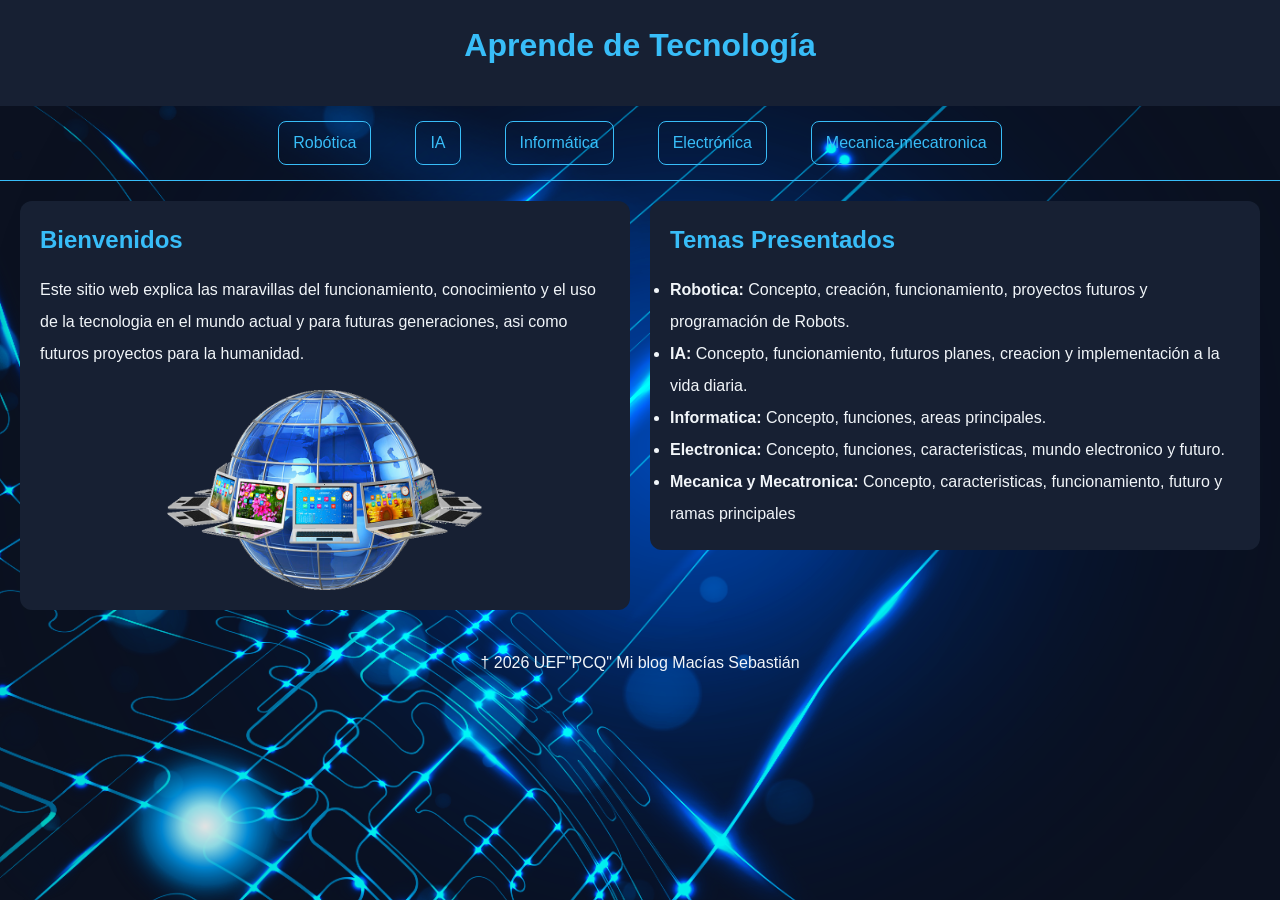
<file: Blog-Tecnología-MacíasPro/index.html>
<!DOCTYPE html>
<html lang="es">
<head>
    <meta charset="UTF-8">
    <meta name="viewport" content="width=device-width, initial-scale=1.0">
    <title>Document</title>
    <link rel="stylesheet" href="styles.css">
</head>
<body class="pagina-inicio">
<header>
    <h1>Aprende de Tecnología</h1>
</header>
<nav>
    <a href="robotica.html">Robótica</a>
    <a href="IA.html">IA</a>
    <a href="Informatica.html">Informática</a>
    <a href="electronica.html">Electrónica</a>
    <a href="Mecanica-mecatronica.html">Mecanica-mecatronica</a>
</nav>
<main>
    <section>
        <h2>Bienvenidos</h2>
        <p>Este sitio web explica las maravillas del funcionamiento, conocimiento y el uso de la tecnologia
            en el mundo actual y para futuras generaciones, asi como futuros proyectos para la humanidad.</p>
            <img src="img/pngwing.com (5).png" alt="planeta tecnologico">
    </section>
    <section>
        <h2>Temas Presentados</h2>
        <ul>
            <li><b>Robotica:</b> Concepto, creación, funcionamiento, proyectos futuros y programación de Robots.</li>
            <li><b>IA:</b> Concepto, funcionamiento, futuros planes, creacion y implementación a la vida diaria.</li>
            <li><b>Informatica:</b> Concepto, funciones, areas principales.</li>
            <li><b>Electronica:</b> Concepto, funciones, caracteristicas, mundo electronico y futuro.</li>
            <li><b>Mecanica y Mecatronica:</b> Concepto, caracteristicas, funcionamiento, futuro y ramas principales</li>
        </ul>
    </section>
</main>
<footer> † 2026 UEF"PCQ" Mi blog Macías Sebastián </footer>
</body>
</html>
</file>
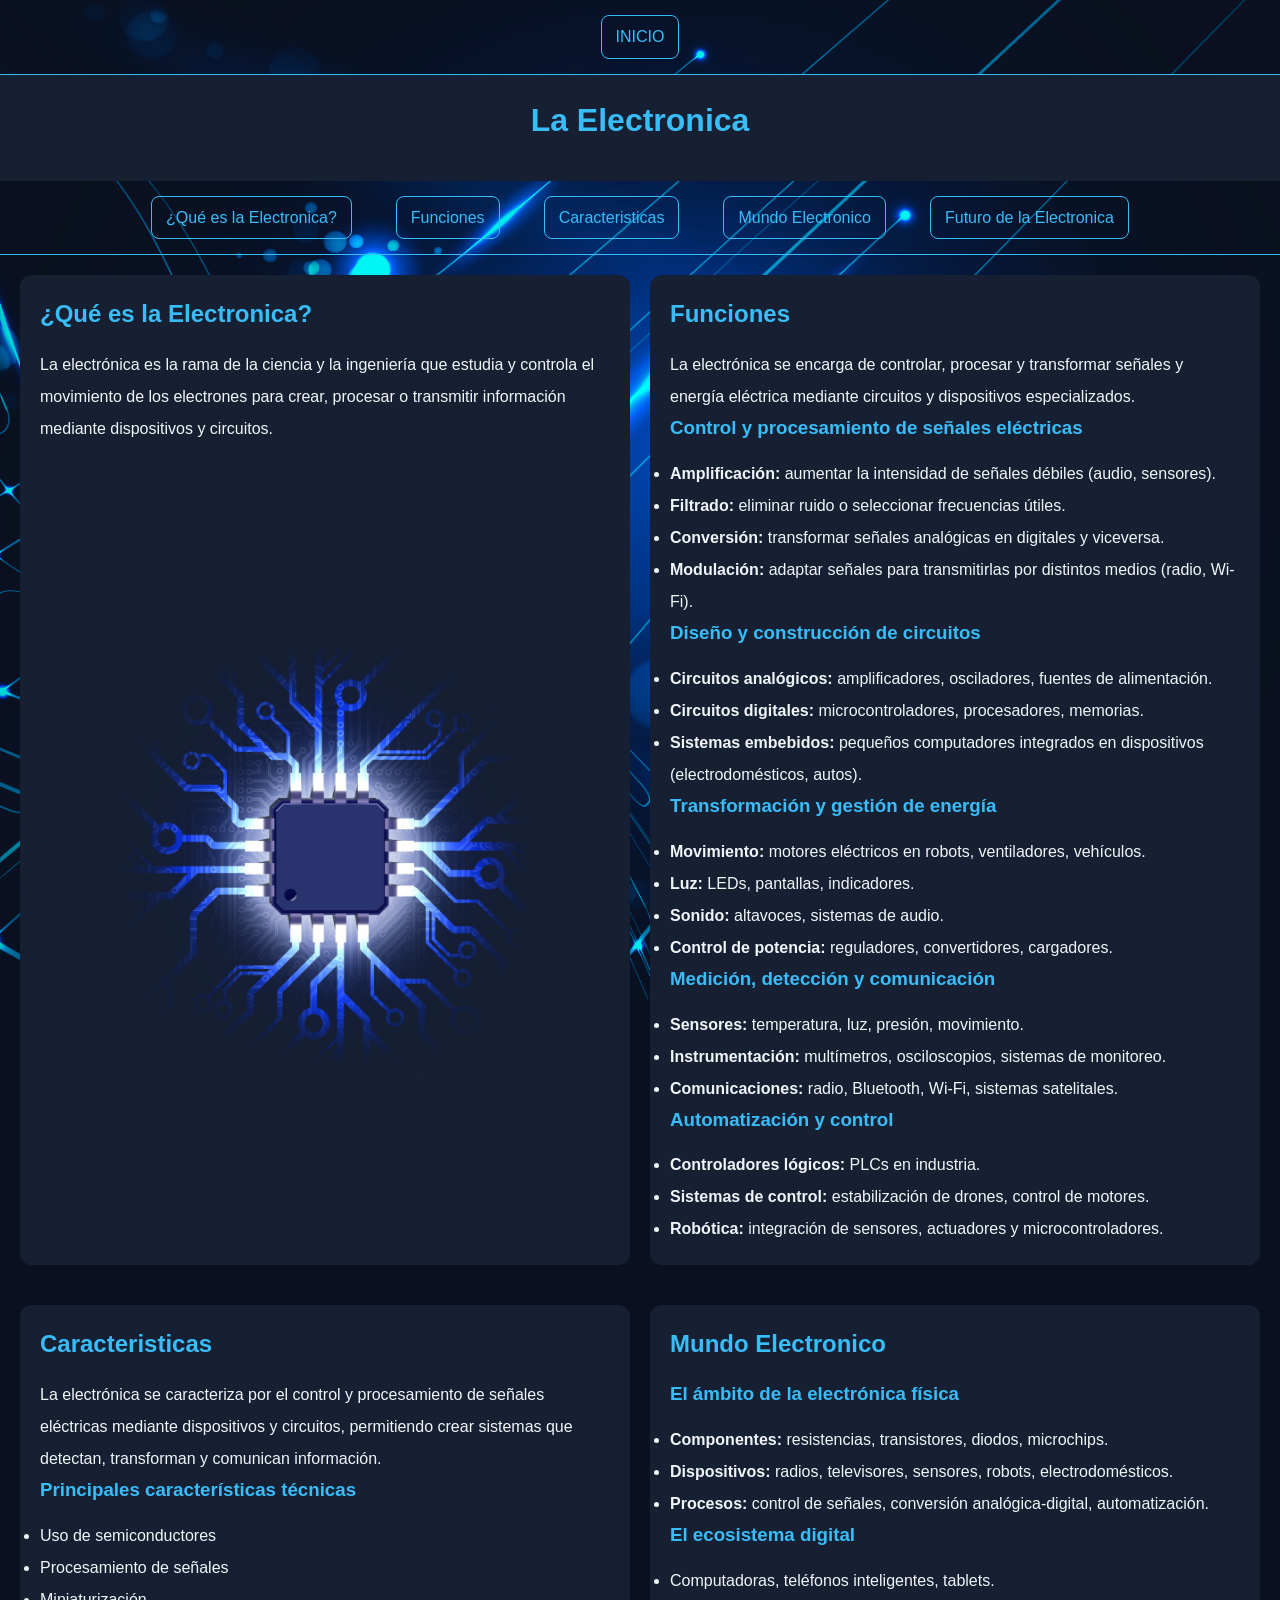
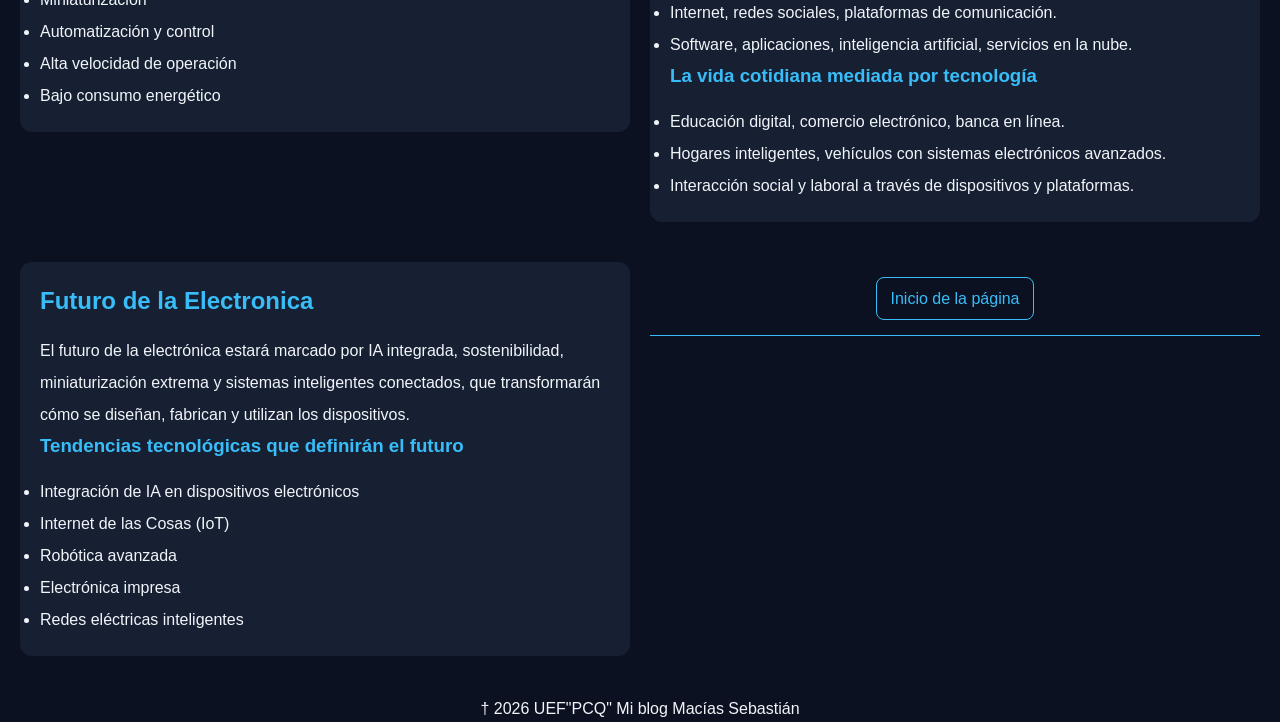
<file: Blog-Tecnología-MacíasPro/electronica.html>
<!DOCTYPE html>
<html lang="es">
<head>
    <meta charset="UTF-8">
    <meta name="viewport" content="width=device-width, initial-scale=1.0">
    <title>Document</title>
    <link rel="stylesheet" href="styles.css">
</head>
<body class="pagina-inicio">
    <nav>
    <a href="index.html">INICIO</a>
    </nav>
    <header id="Inicio">
        <h1>La Electronica</h1>
    </header>
    <nav>
        <a href="#Elc">¿Qué es la Electronica?</a>
        <a href="#FUN">Funciones</a>
        <a href="#CRS">Caracteristicas</a>
        <a href="#M-E">Mundo Electronico</a>
        <a href="#F-E">Futuro de la Electronica</a>
    </nav>
    <main>
        <section id="Elc">
            <h2>¿Qué es la Electronica?</h2>
            <p>La electrónica es la rama de la ciencia y la ingeniería que estudia y controla el movimiento de los electrones para crear, 
                procesar o transmitir información mediante dispositivos y circuitos.</p>
                <img src="img/pngwing.com (6).png" alt="electronicaprocesador" class="electronica-SS">
        </section>
        <section id="FUN">
            <h2>Funciones</h2>
            <p>La electrónica se encarga de controlar, procesar y transformar señales y energía eléctrica mediante circuitos y dispositivos especializados.</p>
            <h3>Control y procesamiento de señales eléctricas</h3>
            <ul>
                <li><b>Amplificación:</b> aumentar la intensidad de señales débiles (audio, sensores).</li>
                <li><b>Filtrado:</b> eliminar ruido o seleccionar frecuencias útiles.</li>
                <li><b>Conversión:</b> transformar señales analógicas en digitales y viceversa.</li>
                <li><b>Modulación:</b> adaptar señales para transmitirlas por distintos medios (radio, Wi-Fi).</li>
            </ul>
            <h3>Diseño y construcción de circuitos</h3>
            <ul>
                <li><b>Circuitos analógicos:</b> amplificadores, osciladores, fuentes de alimentación.</li>
                <li><b>Circuitos digitales:</b> microcontroladores, procesadores, memorias.</li>
                <li><b>Sistemas embebidos:</b> pequeños computadores integrados en dispositivos (electrodomésticos, autos).</li>
            </ul>
            <h3>Transformación y gestión de energía</h3>
            <ul>
                <li><b>Movimiento:</b> motores eléctricos en robots, ventiladores, vehículos.</li>
                <li><b>Luz:</b> LEDs, pantallas, indicadores.</li>
                <li><b>Sonido:</b> altavoces, sistemas de audio.</li>
                <li><b>Control de potencia:</b> reguladores, convertidores, cargadores.</li>
            </ul>
            <h3> Medición, detección y comunicación</h3>
            <ul>
                <li><b>Sensores:</b> temperatura, luz, presión, movimiento.</li>
                <li><b>Instrumentación:</b> multímetros, osciloscopios, sistemas de monitoreo.</li>
                <li><b>Comunicaciones:</b> radio, Bluetooth, Wi-Fi, sistemas satelitales.</li>
            </ul>
            <h3> Automatización y control</h3>
            <ul>
                <li><b>Controladores lógicos:</b> PLCs en industria.</li>
                <li><b>Sistemas de control:</b> estabilización de drones, control de motores.</li>
                <li><b>Robótica:</b> integración de sensores, actuadores y microcontroladores.</li>
            </ul>
        </section>
        <section id="CRS">
            <h2>Caracteristicas</h2>
            <p>La electrónica se caracteriza por el control y procesamiento de señales eléctricas mediante dispositivos y circuitos, 
                permitiendo crear sistemas que detectan, transforman y comunican información.</p>
                <h3>Principales características técnicas</h3>
                <ul>
                    <li>Uso de semiconductores</li>
                    <li>Procesamiento de señales</li>
                    <li>Miniaturización</li>
                    <li>Automatización y control</li>
                    <li>Alta velocidad de operación </li>
                    <li>Bajo consumo energético</li>
                </ul>
        </section>
        <section id="M-E">
            <h2>Mundo Electronico</h2>
            <h3> El ámbito de la electrónica física</h3>
            <ul>
                <li><b>Componentes:</b> resistencias, transistores, diodos, microchips.</li>
                <li><b>Dispositivos:</b> radios, televisores, sensores, robots, electrodomésticos.</li>
                <li><b>Procesos:</b> control de señales, conversión analógica-digital, automatización.</li>
            </ul>
            <h3>El ecosistema digital</h3>
            <ul>
                <li>Computadoras, teléfonos inteligentes, tablets.</li>
                <li>Internet, redes sociales, plataformas de comunicación.</li>
                <li>Software, aplicaciones, inteligencia artificial, servicios en la nube.</li>
            </ul>
            <h3>La vida cotidiana mediada por tecnología</h3>
            <ul>
                <li>Educación digital, comercio electrónico, banca en línea.</li>
                <li>Hogares inteligentes, vehículos con sistemas electrónicos avanzados.</li>
                <li>Interacción social y laboral a través de dispositivos y plataformas.</li>
            </ul>
        </section>
        <section id="F-E">
            <h2>Futuro de la Electronica</h2>
            <p>El futuro de la electrónica estará marcado por IA integrada, sostenibilidad, miniaturización extrema y 
                sistemas inteligentes conectados, que transformarán cómo se diseñan, fabrican y utilizan los dispositivos.</p>
            <h3>Tendencias tecnológicas que definirán el futuro</h3>
            <ul>
                <li>Integración de IA en dispositivos electrónicos</li>
                <li>Internet de las Cosas (IoT)</li>
                <li>Robótica avanzada</li>
                <li>Electrónica impresa</li>
                <li>Redes eléctricas inteligentes</li>
            </ul>
        </section>
         <nav>
            <a href="#Inicio">Inicio de la página</a>
        </nav>
    </main>
    <footer> † 2026 UEF"PCQ" Mi blog Macías Sebastián </footer>
</body>
</html>
</file>
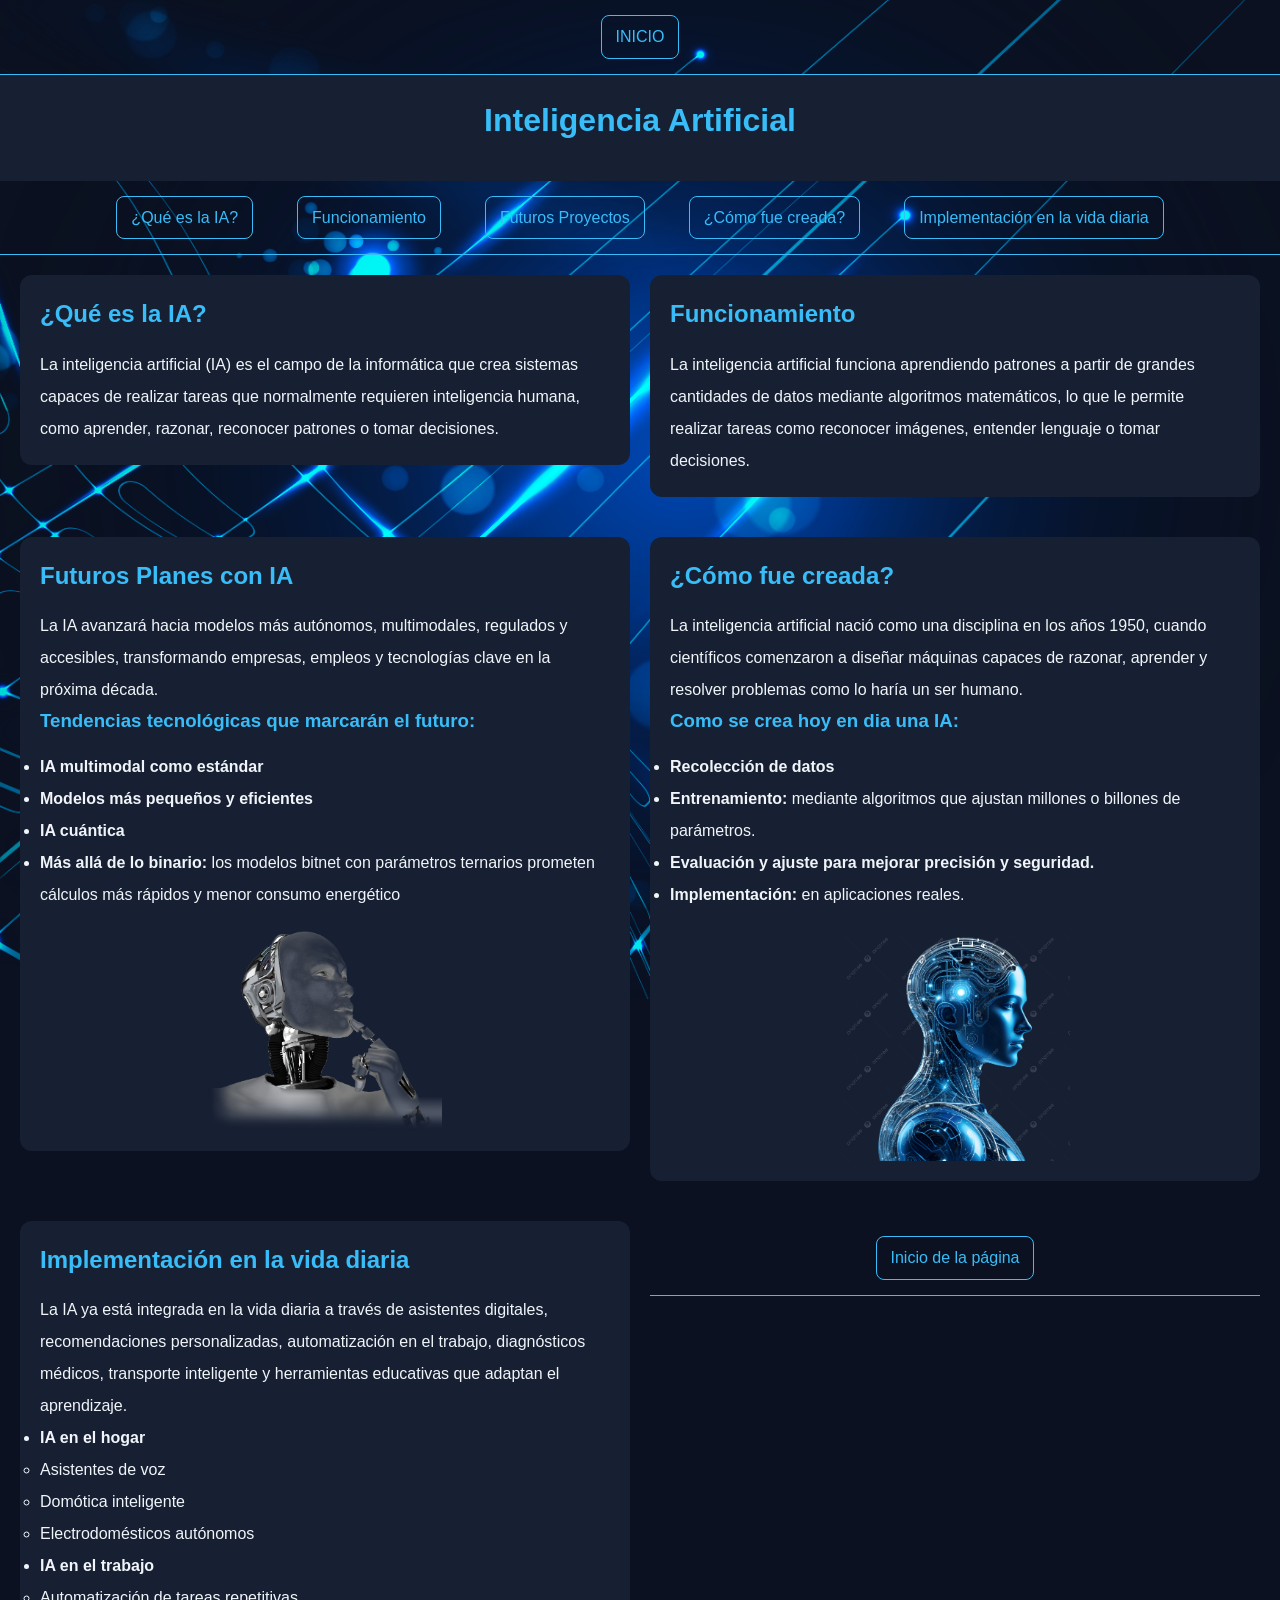
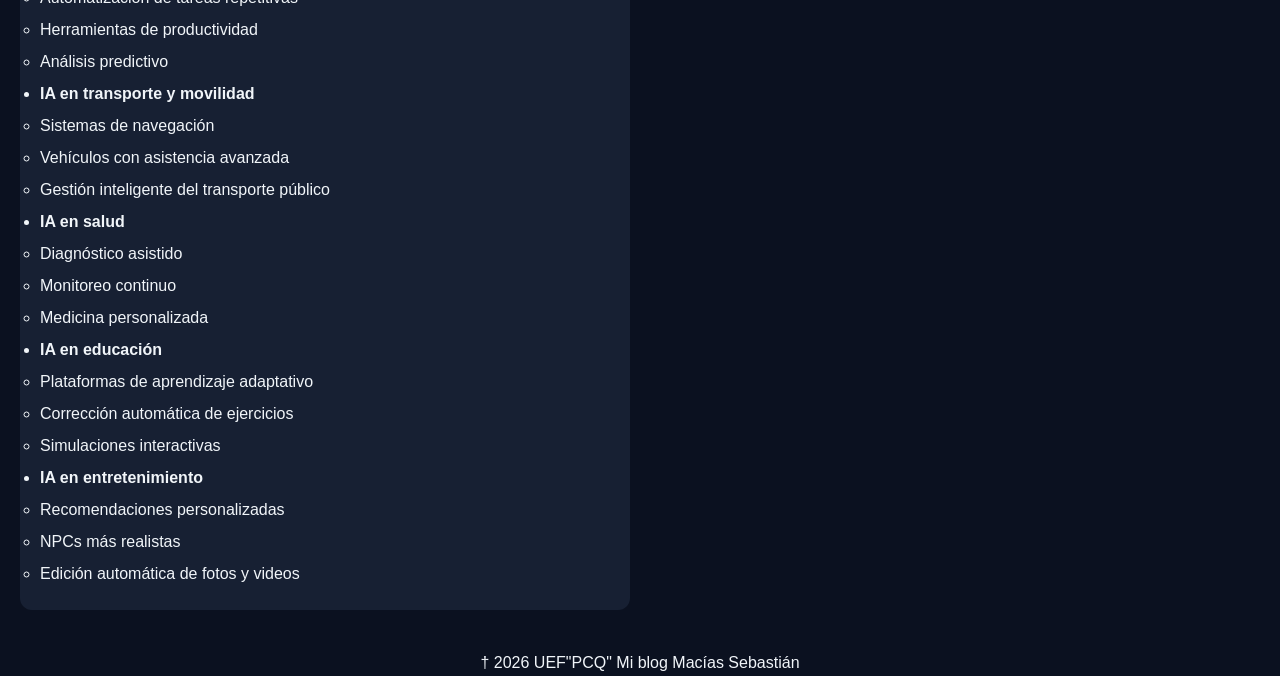
<file: Blog-Tecnología-MacíasPro/IA.html>
<!DOCTYPE html>
<html lang="es">
<head>
    <meta charset="UTF-8">
    <meta name="viewport" content="width=device-width, initial-scale=1.0">
    <title>Document</title>
    <link rel="stylesheet" href="styles.css">
</head>
<body class="pagina-inicio">
    <nav>
    <a href="index.html">INICIO</a>
    </nav>
    <header id="inicio">
        <h1>Inteligencia Artificial</h1>
    </header>
    <nav>
        <a href="#IA">¿Qué es la IA?</a>
        <a href="#Funcionamiento">Funcionamiento</a>
        <a href="#futuro">Futuros Proyectos</a>
        <a href="#creacion">¿Cómo fue creada?</a>
        <a href="#vida-diaria">Implementación en la vida diaria</a>
    </nav>
    <main>
        <section id="IA">
            <h2>¿Qué es la IA?</h2>
            <p>La inteligencia artificial (IA) es el campo de la informática que crea sistemas capaces de realizar tareas que normalmente requieren inteligencia humana, 
                como aprender, razonar, reconocer patrones o tomar decisiones.</p>
        </section>
        <section id="Funcionamiento">
            <h2>Funcionamiento</h2>
            <p>La inteligencia artificial funciona aprendiendo patrones a partir de grandes cantidades de datos mediante algoritmos matemáticos, 
                lo que le permite realizar tareas como reconocer imágenes, entender lenguaje o tomar decisiones.</p>
        </section>
        <section id="futuro">
            <h2>Futuros Planes con IA</h2>
            <p>La IA avanzará hacia modelos más autónomos, multimodales, regulados y accesibles, transformando empresas, 
                empleos y tecnologías clave en la próxima década.</p>
             <h3>Tendencias tecnológicas que marcarán el futuro:</h3>
                <ul>
                    <li><b>IA multimodal como estándar</b></li>
                    <li><b>Modelos más pequeños y eficientes</b></li>
                    <li><b>IA cuántica</b></li>
                    <li><b>Más allá de lo binario:</b> los modelos bitnet con parámetros ternarios prometen cálculos más rápidos y menor consumo energético</li>
                </ul>
                <img src="img/pngwing.com (2).png" alt="robot de de IA">
        </section>
        <section id="creacion">
            <h2>¿Cómo fue creada?</h2>
            <p>La inteligencia artificial nació como una disciplina en los años 1950, cuando científicos comenzaron a diseñar máquinas capaces de razonar, 
                aprender y resolver problemas como lo haría un ser humano.</p>
                <h3>Como se crea hoy en dia una IA:</h3>
                <ul>
                    <li><b>Recolección de datos</b></li>
                    <li><b>Entrenamiento:</b> mediante algoritmos que ajustan millones o billones de parámetros.</li>
                    <li><b>Evaluación y ajuste para mejorar precisión y seguridad.</b></li>
                    <li><b>Implementación:</b> en aplicaciones reales.</li>
                </ul>
                <img src="img/pngtree-3d-artificial-intelligence-blue-robot-png-image_14746536.png" alt="IA" class="Imagen-IA">
        </section>
        <section id="vida-diaria">
            <h2>Implementación en la vida diaria</h2>
            <p>La IA ya está integrada en la vida diaria a través de asistentes digitales, recomendaciones personalizadas, automatización en el trabajo, diagnósticos médicos, 
                transporte inteligente y herramientas educativas que adaptan el aprendizaje.</p>
                <ul>
                    <li><b>IA en el hogar</b>
                        <ul>
                             <li>Asistentes de voz</li>
                             <li>Domótica inteligente</li>
                             <li>Electrodomésticos autónomos</li>
                        </ul>
                    </li>
                </ul>
                <ul>
                    <li><b>IA en el trabajo</b>
                    <ul>
                     <li>Automatización de tareas repetitivas</li>
                     <li>Herramientas de productividad</li>
                     <li>Análisis predictivo</li>
                    </ul>
                  </li>
                </ul>
                <ul>
                    <li><b>IA en transporte y movilidad</b>
                        <ul>
                             <li>Sistemas de navegación</li>
                             <li>Vehículos con asistencia avanzada</li>
                             <li>Gestión inteligente del transporte público</li>
                        </ul>
                     </li>
                </ul>
                <ul>
                     <li><b>IA en salud</b>
                         <ul>
                             <li>Diagnóstico asistido</li>
                             <li>Monitoreo continuo</li>
                             <li>Medicina personalizada</li>
                         </ul>
                     </li>
                </ul>
                <ul>
                     <li><b>IA en educación</b>
                         <ul>
                             <li>Plataformas de aprendizaje adaptativo</li>
                             <li>Corrección automática de ejercicios</li>
                             <li>Simulaciones interactivas</li>
                         </ul>
                     </li>
                </ul>
                <ul>
                    <li><b>IA en entretenimiento</b>
                         <ul>
                             <li>Recomendaciones personalizadas</li>
                             <li>NPCs más realistas</li>
                             <li>Edición automática de fotos y videos</li>
                         </ul>
                     </li>
                </ul>
         </section>
        <nav>
            <a href="#inicio">Inicio de la página</a>
        </nav>
    </main>
    <footer> † 2026 UEF"PCQ" Mi blog Macías Sebastián </footer>
</body>
</html>
</file>
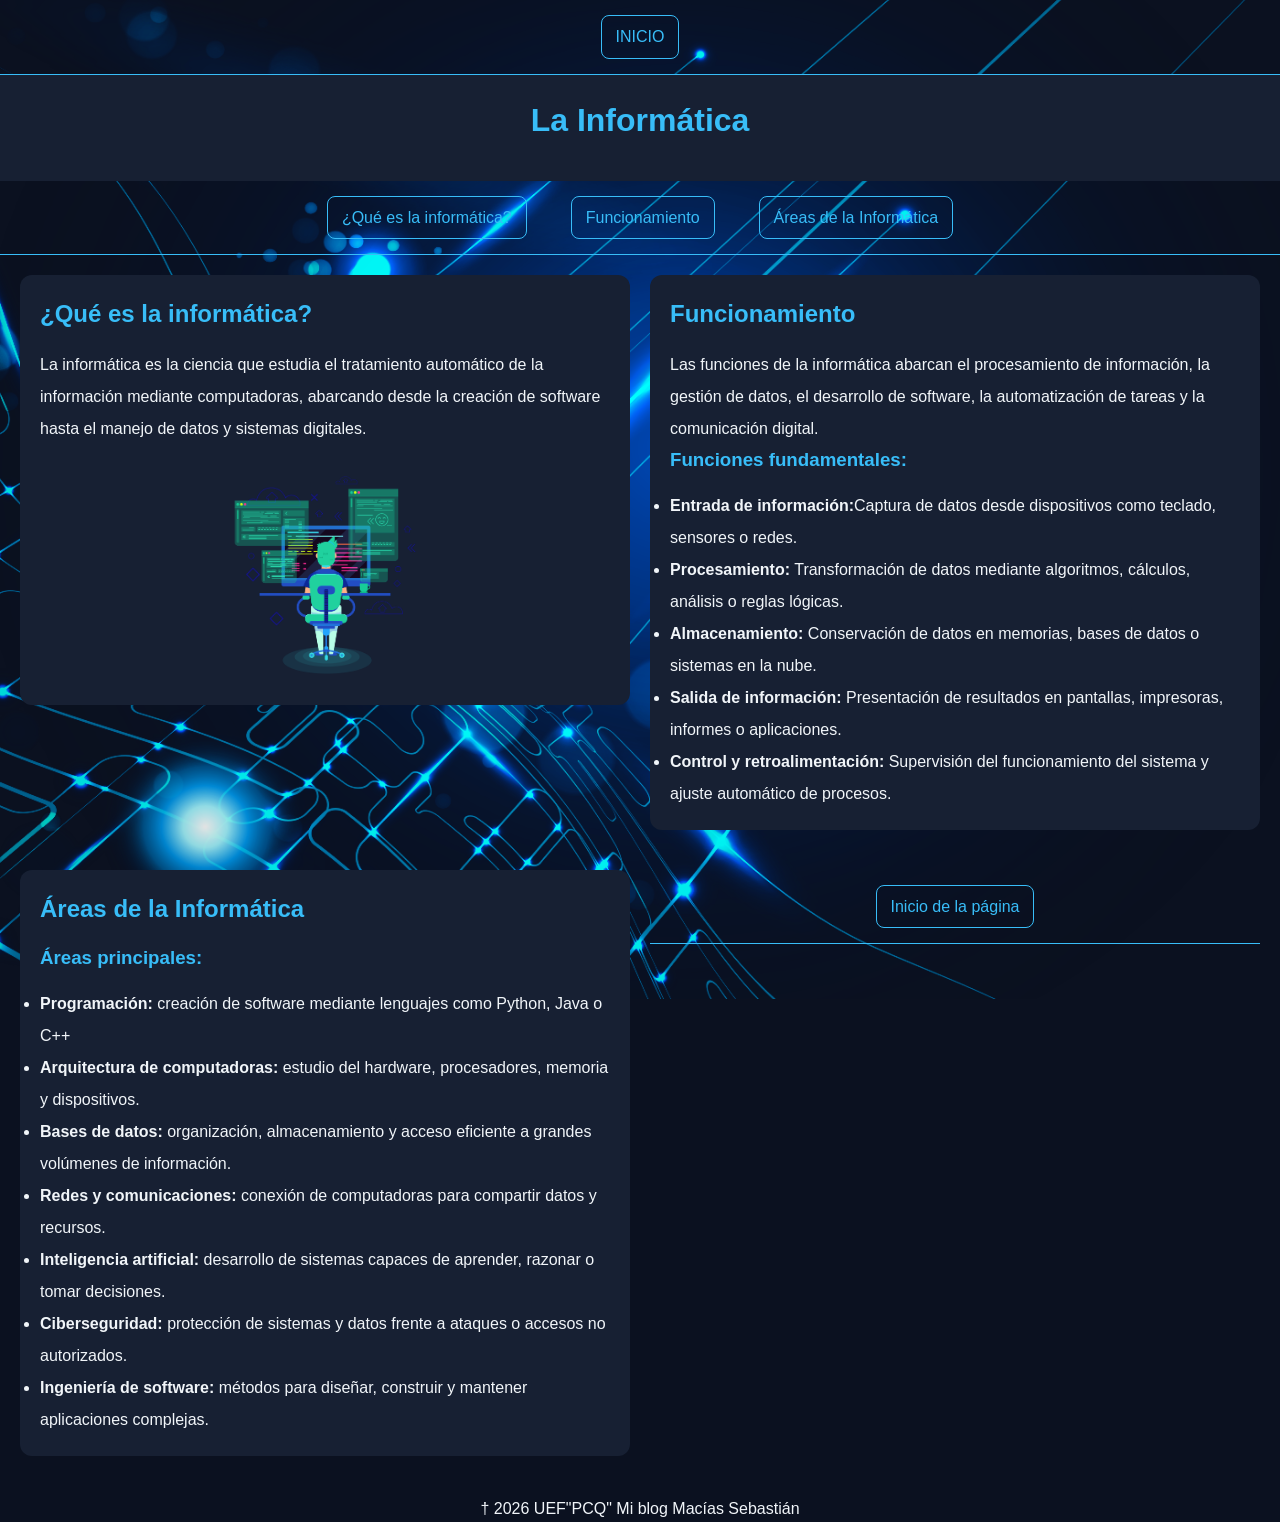
<file: Blog-Tecnología-MacíasPro/Informatica.html>
<!DOCTYPE html>
<html lang="es">
<head>
    <meta charset="UTF-8">
    <meta name="viewport" content="width=device-width, initial-scale=1.0">
    <title>Document</title>
    <link rel="stylesheet" href="styles.css">  
</head>
<body class="pagina-inicio">
    <nav>
    <a href="index.html">INICIO</a>
    </nav>
    <header id="INicio">
        <h1>La Informática</h1>
    </header>
    <nav>
        <a href="#Que-Es">¿Qué es la informática?</a>
        <a href="#FUNCION">Funcionamiento</a>
        <a href="#Areas">Áreas de la Informática</a>
    </nav>
    <main>
        <section id="Que-Es">
            <h2>¿Qué es la informática?</h2>
            <p>La informática es la ciencia que estudia el tratamiento automático de la información mediante computadoras, 
                abarcando desde la creación de software hasta el manejo de datos y sistemas digitales.</p>
                <img src="img/pngwing.com (3).png" alt="computadora" class="img-pc">
        </section>
        <section id="FUNCION">
            <h2>Funcionamiento</h2>
            <p>Las funciones de la informática abarcan el procesamiento de información, la gestión de datos, 
                el desarrollo de software, la automatización de tareas y la comunicación digital.</p>
                <h3>Funciones fundamentales:</h3>
                <ul>
                    <li><b>Entrada de información:</b>Captura de datos desde dispositivos como teclado, sensores o redes.</li>
                    <li><b>Procesamiento:</b> Transformación de datos mediante algoritmos, cálculos, análisis o reglas lógicas.</li>
                    <li><b>Almacenamiento:</b> Conservación de datos en memorias, bases de datos o sistemas en la nube.</li>
                    <li><b>Salida de información:</b> Presentación de resultados en pantallas, impresoras, informes o aplicaciones.</li>
                    <li><b>Control y retroalimentación:</b> Supervisión del funcionamiento del sistema y ajuste automático de procesos.</li>
                </ul>

        </section>
        <section id="Areas">
            <h2>Áreas de la Informática</h2>
            <h3>Áreas principales:</h3>
            <ul>
                <li><b>Programación:</b> creación de software mediante lenguajes como Python, Java o C++</li>
                <li><b>Arquitectura de computadoras:</b> estudio del hardware, procesadores, memoria y dispositivos.</li>
                <li><b>Bases de datos:</b> organización, almacenamiento y acceso eficiente a grandes volúmenes de información.</li>
                <li><b>Redes y comunicaciones:</b> conexión de computadoras para compartir datos y recursos.</li>
                <li><b>Inteligencia artificial:</b> desarrollo de sistemas capaces de aprender, razonar o tomar decisiones.</li>
                <li><b>Ciberseguridad:</b> protección de sistemas y datos frente a ataques o accesos no autorizados.</li>
                <li><b>Ingeniería de software:</b> métodos para diseñar, construir y mantener aplicaciones complejas.</li>
            </ul>
        </section>
         <nav>
            <a href="#INicio">Inicio de la página</a>
        </nav>
    </main>
    <footer> † 2026 UEF"PCQ" Mi blog Macías Sebastián </footer>
</body>
</html>
</file>
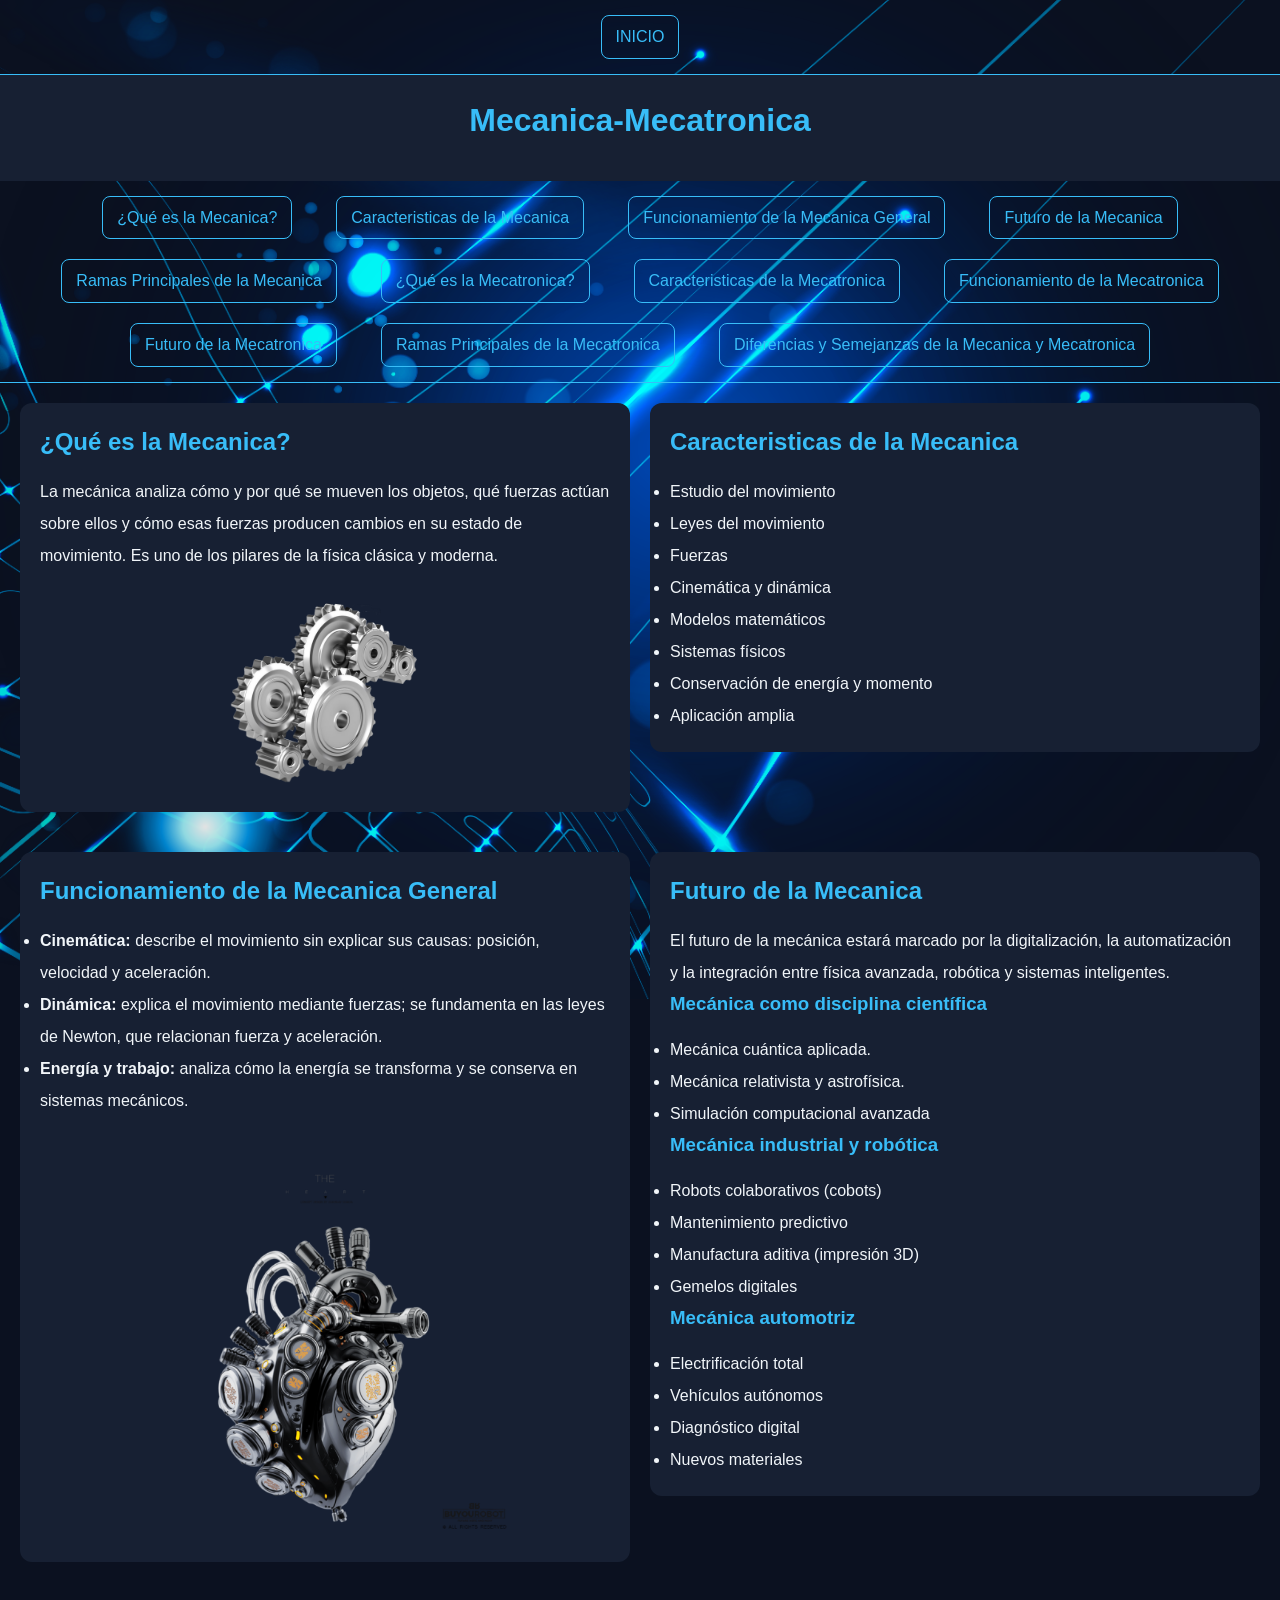
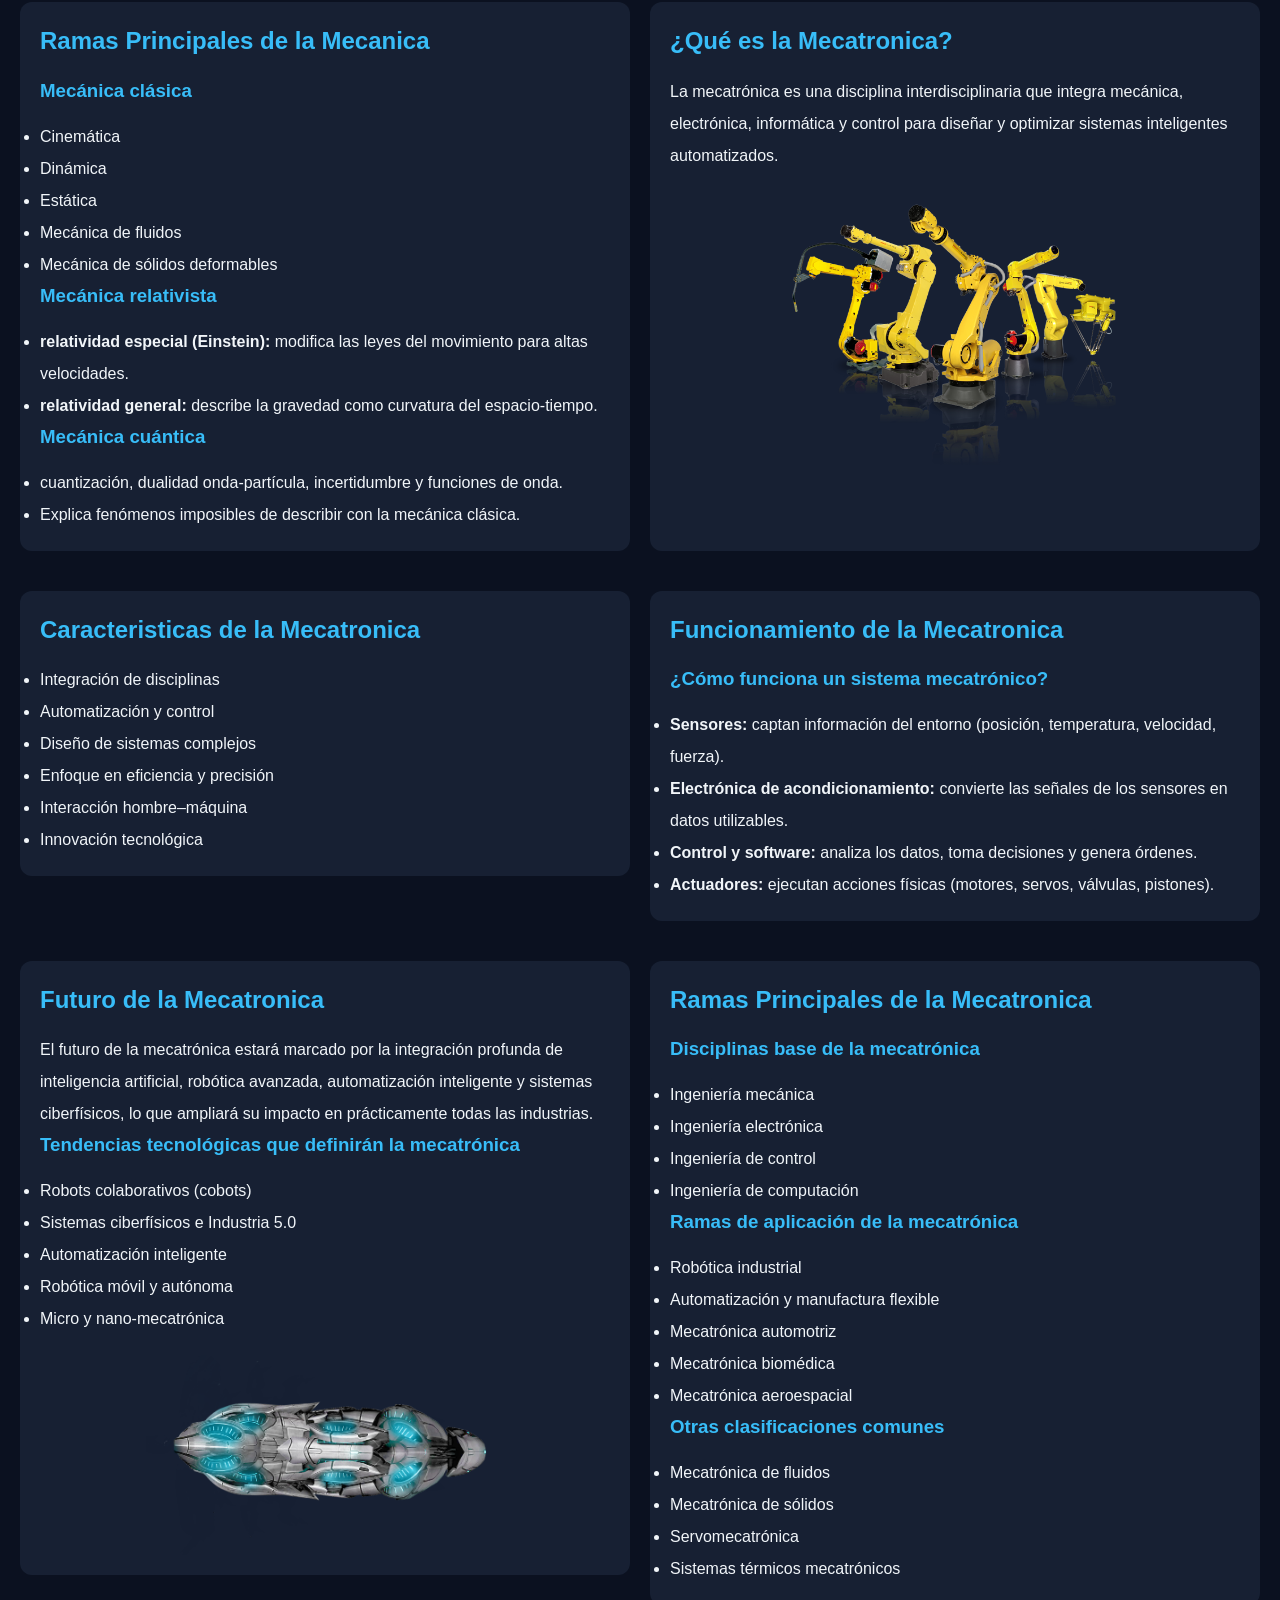
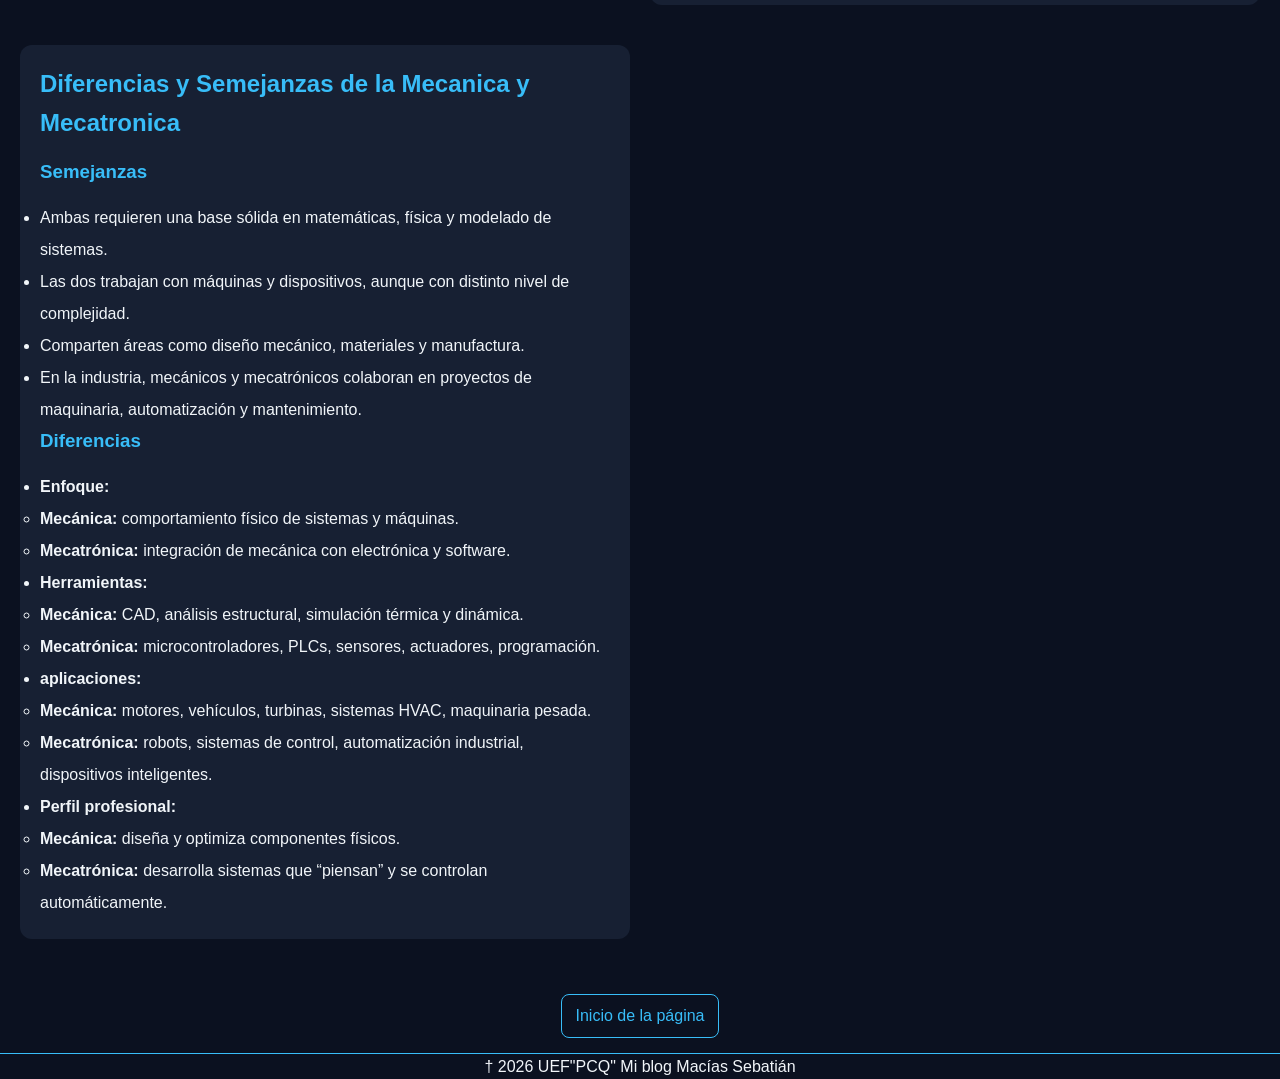
<file: Blog-Tecnología-MacíasPro/Mecanica-mecatronica.html>
<!DOCTYPE html>
<html lang="es">
<head>
    <meta charset="UTF-8">
    <meta name="viewport" content="width=device-width, initial-scale=1.0">
    <title>Document</title>
    <link rel="stylesheet" href="styles.css">
</head>
<body class="pagina-inicio">
    <nav>
    <a href="index.html">INICIO</a>
    </nav>
    <header id="INICIO">
        <h1>Mecanica-Mecatronica</h1>
    </header>
    <nav>
        <a href="#FN">¿Qué es la Mecanica?</a>
        <a href="#CM">Caracteristicas de la Mecanica</a>
        <a href="#FMG">Funcionamiento de la Mecanica General</a>
        <a href="#F-M">Futuro de la Mecanica</a>
        <a href="#RPM">Ramas Principales de la Mecanica</a>
        <a href="#FMEC">¿Qué es la Mecatronica?</a>
        <a href="#CMEC">Caracteristicas de la Mecatronica</a>
        <a href="#F-MEC">Funcionamiento de la Mecatronica</a>
        <a href="#FU-MEC">Futuro de la Mecatronica</a>
        <a href="#RPMEC">Ramas Principales de la Mecatronica</a>
        <a href="#DYS-M-MEC">Diferencias y Semejanzas de la Mecanica y Mecatronica</a>
    </nav>
    <main>
        <section id="FN">
            <h2>¿Qué es la Mecanica?</h2>
            <p>La mecánica analiza cómo y por qué se mueven los objetos, qué fuerzas actúan sobre ellos y cómo esas fuerzas producen cambios en su estado de movimiento. 
                Es uno de los pilares de la física clásica y moderna.</p>
                <img src="img/pngwing.com (7).png" alt="RuedasMecanicas">
        </section>
        <section id="CM">
            <h2>Caracteristicas de la Mecanica</h2>
            <ul>
                <li>Estudio del movimiento</li>
                <li>Leyes del movimiento</li>
                <li>Fuerzas</li>
                <li>Cinemática y dinámica</li>
                <li>Modelos matemáticos</li>
                <li>Sistemas físicos</li>
                <li>Conservación de energía y momento</li>
                <li>Aplicación amplia</li>
            </ul>
        </section>
        <section id="FMG">
            <h2>Funcionamiento de la Mecanica General</h2>
            <ul>
                <li><b>Cinemática:</b> describe el movimiento sin explicar sus causas: posición, velocidad y aceleración.</li>
                <li><b>Dinámica:</b> explica el movimiento mediante fuerzas; se fundamenta en las leyes de Newton, que relacionan fuerza y aceleración.</li>
                <li><b>Energía y trabajo:</b> analiza cómo la energía se transforma y se conserva en sistemas mecánicos.</li>
            </ul>
            <img src="img/pngwing.com (8).png" alt="Corazon Mecanico" class="Mec-corazon">
        </section>
        <section id="F-M">
            <h2>Futuro de la Mecanica</h2>
            <p>El futuro de la mecánica estará marcado por la digitalización, 
                la automatización y la integración entre física avanzada, robótica y sistemas inteligentes.</p>
            <h3>Mecánica como disciplina científica</h3>
            <ul>
                <li>Mecánica cuántica aplicada.</li>
                <li>Mecánica relativista y astrofísica.</li>
                <li>Simulación computacional avanzada</li>
            </ul>
            <h3> Mecánica industrial y robótica</h3>
            <ul>
                <li>Robots colaborativos (cobots)</li>
                <li>Mantenimiento predictivo</li>
                <li>Manufactura aditiva (impresión 3D)</li>
                <li>Gemelos digitales</li>
            </ul>
            <h3>Mecánica automotriz</h3>
            <ul>
                <li>Electrificación total</li>
                <li>Vehículos autónomos</li>
                <li>Diagnóstico digital </li>
                <li>Nuevos materiales</li>
            </ul>
        </section>
        <section id="RPM">
            <h2>Ramas Principales de la Mecanica</h2>
            <h3>Mecánica clásica</h3>
            <ul>
                <li>Cinemática</li>
                <li>Dinámica</li>
                <li>Estática </li>
                <li>Mecánica de fluidos</li>
                <li>Mecánica de sólidos deformables</li>
            </ul>
            <h3>Mecánica relativista</h3>
            <ul>
                <li><b>relatividad especial (Einstein):</b> modifica las leyes del movimiento para altas velocidades.</li>
                <li><b>relatividad general:</b> describe la gravedad como curvatura del espacio-tiempo.</li>
            </ul>
            <h3>Mecánica cuántica</h3>
            <ul>
                <li>cuantización, dualidad onda-partícula, incertidumbre y funciones de onda.</li>
                <li>Explica fenómenos imposibles de describir con la mecánica clásica.</li>
            </ul>
        </section>
        <section id="FMEC">
            <h2>¿Qué es la Mecatronica?</h2>
            <p>La mecatrónica es una disciplina interdisciplinaria que integra mecánica, 
                electrónica, informática y control para diseñar y optimizar sistemas inteligentes automatizados.</p>
                <img src="img/pngwing.com (9).png" alt="brazosronoticos" class="imagen-MEC">
        </section>
        <section id="CMEC">
            <h2>Caracteristicas de la Mecatronica</h2>
            <ul>
                <li>Integración de disciplinas</li>
                <li>Automatización y control</li>
                <li>Diseño de sistemas complejos</li>
                <li>Enfoque en eficiencia y precisión</li>
                <li>Interacción hombre–máquina</li>
                <li>Innovación tecnológica</li>
            </ul>
        </section>
        <section id="F-MEC">
            <h2>Funcionamiento de la Mecatronica</h2>
            <h3>¿Cómo funciona un sistema mecatrónico?</h3>
            <ul>
                <li><b>Sensores:</b> captan información del entorno (posición, temperatura, velocidad, fuerza).</li>
                <li><b>Electrónica de acondicionamiento:</b> convierte las señales de los sensores en datos utilizables.</li>
                <li><b>Control y software:</b> analiza los datos, toma decisiones y genera órdenes.</li>
                <li><b>Actuadores:</b> ejecutan acciones físicas (motores, servos, válvulas, pistones).</li>
            </ul>
        </section>
        <section id="FU-MEC">
            <h2>Futuro de la Mecatronica</h2>
            <p>El futuro de la mecatrónica estará marcado por la integración profunda de inteligencia artificial, robótica avanzada, 
                automatización inteligente y sistemas ciberfísicos, lo que ampliará su impacto en prácticamente todas las industrias.</p>
                <h3>Tendencias tecnológicas que definirán la mecatrónica</h3>
                <ul>
                    <li>Robots colaborativos (cobots)</li>
                    <li>Sistemas ciberfísicos e Industria 5.0</li>
                    <li>Automatización inteligente</li>
                    <li>Robótica móvil y autónoma</li>
                    <li>Micro y nano-mecatrónica</li>
                </ul>
                <img src="img/pngwing.com (10).png" alt="Caja Futurista">
        </section>
        <section id="RPMEC">
            <h2>Ramas Principales de la Mecatronica</h2>
            <h3>Disciplinas base de la mecatrónica</h3>
            <ul>
                <li>Ingeniería mecánica</li>
                <li>Ingeniería electrónica</li>
                <li>Ingeniería de control</li>
                <li>Ingeniería de computación</li>
            </ul>
            <h3>Ramas de aplicación de la mecatrónica</h3>
            <ul>
                <li>Robótica industrial</li>
                <li>Automatización y manufactura flexible</li>
                <li>Mecatrónica automotriz</li>
                <li>Mecatrónica biomédica</li>
                <li>Mecatrónica aeroespacial</li>
            </ul>
            <h3>Otras clasificaciones comunes</h3>
            <ul>
                <li>Mecatrónica de fluidos</li>
                <li>Mecatrónica de sólidos</li>
                <li>Servomecatrónica</li>
                <li>Sistemas térmicos mecatrónicos</li>
            </ul>
        </section>
        <section id="DYS-M-MEC">
            <h2>Diferencias y Semejanzas de la Mecanica y Mecatronica</h2>
            <h3>Semejanzas</h3>
            <ul>
                <li>Ambas requieren una base sólida en matemáticas, física y modelado de sistemas.</li>
                <li>Las dos trabajan con máquinas y dispositivos, aunque con distinto nivel de complejidad.</li>
                <li>Comparten áreas como diseño mecánico, materiales y manufactura.</li>
                <li>En la industria, mecánicos y mecatrónicos colaboran en proyectos de maquinaria, automatización y mantenimiento.</li>
            </ul>
            <h3>Diferencias</h3>
            <ul>
                <li><b>Enfoque:</b>
                  <ul>
                    <li><b>Mecánica:</b> comportamiento físico de sistemas y máquinas.</li>
                    <li><b>Mecatrónica:</b> integración de mecánica con electrónica y software.</li>
                 </ul>
                </li>
            </ul>
            <ul>
                <li><b>Herramientas:</b>
                 <ul>
                    <li><b>Mecánica:</b> CAD, análisis estructural, simulación térmica y dinámica.</li>
                    <li><b>Mecatrónica:</b> microcontroladores, PLCs, sensores, actuadores, programación.</li>
                  </ul>
                </li>
            </ul>
            <ul>
                <li><b>aplicaciones:</b>
                  <ul>
                    <li><b>Mecánica:</b> motores, vehículos, turbinas, sistemas HVAC, maquinaria pesada.</li>
                    <li><b>Mecatrónica:</b> robots, sistemas de control, automatización industrial, dispositivos inteligentes.</li>
                  </ul>
                </li>
            </ul>
            <ul>
                <li><b>Perfil profesional:</b>
                 <ul>
                    <li><b>Mecánica:</b> diseña y optimiza componentes físicos.</li>
                    <li><b>Mecatrónica:</b> desarrolla sistemas que “piensan” y se controlan automáticamente.</li>
                 </ul>
                </li>
            </ul>
        </section>
      </main>
    <nav>
            <a href="#INICIO">Inicio de la página</a>
    </nav>
    <footer> † 2026 UEF"PCQ" Mi blog Macías Sebatián </footer>
</body>
</html>
</file>
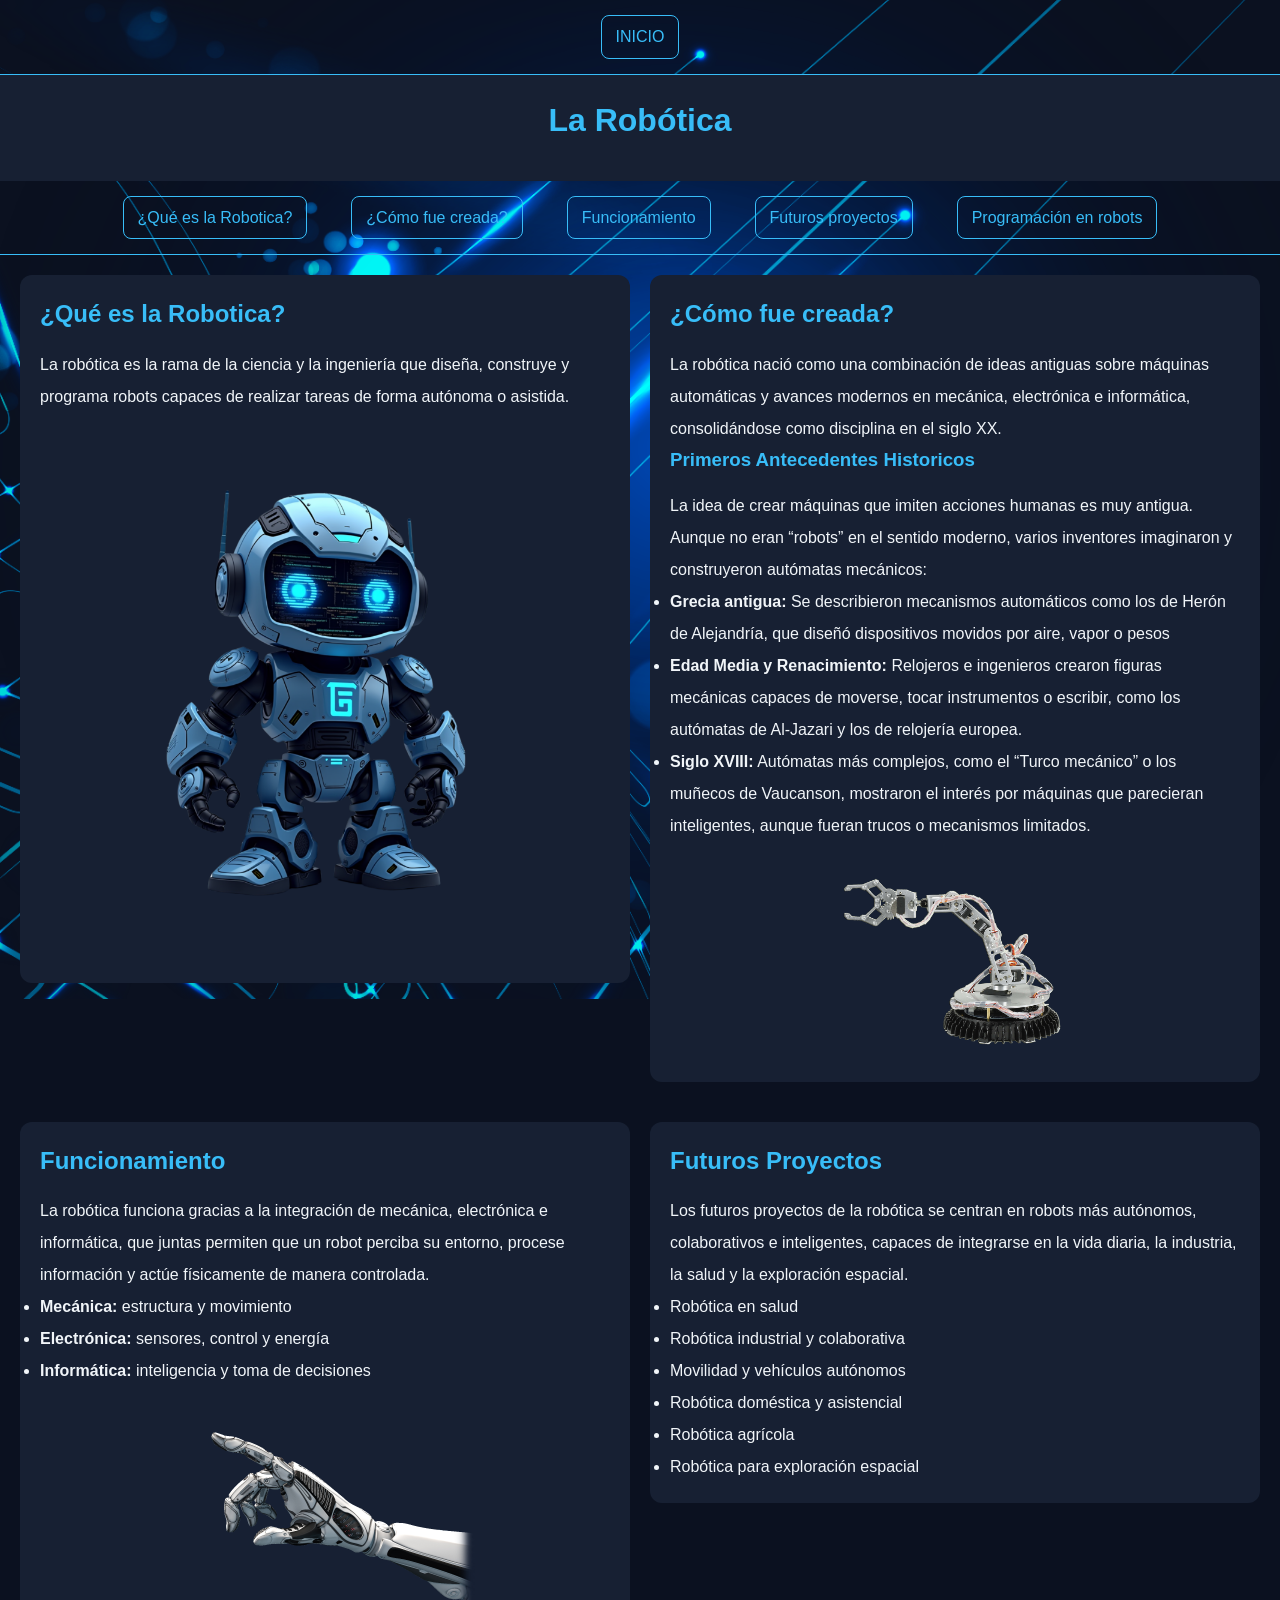
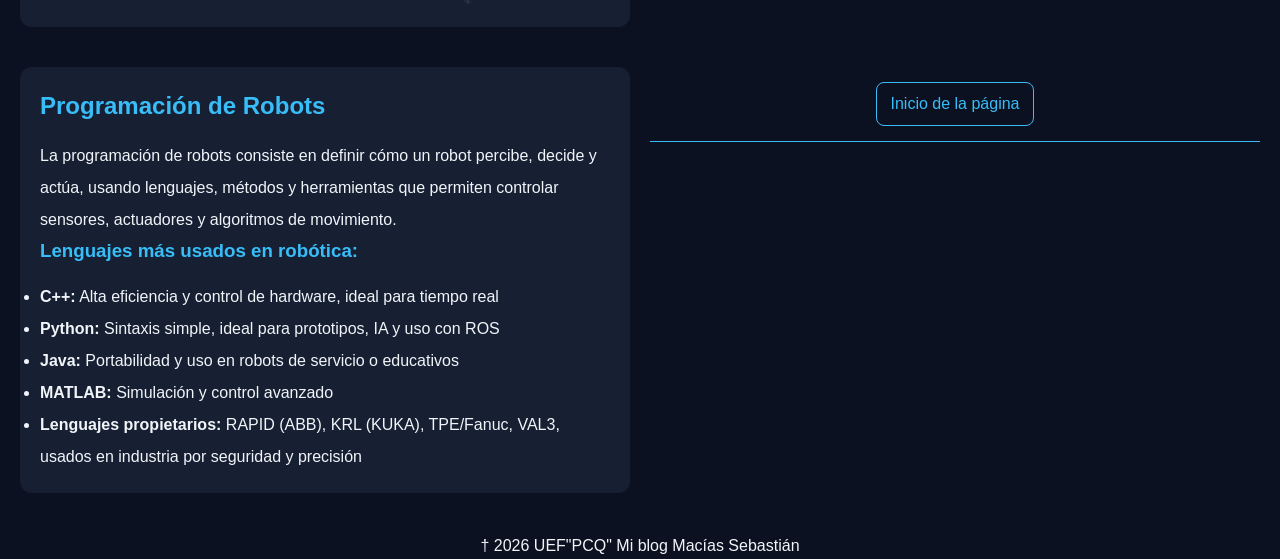
<file: Blog-Tecnología-MacíasPro/robotica.html>
<!DOCTYPE html>
<html lang="es">
<head>
    <meta charset="UTF-8">
    <meta name="viewport" content="width=device-width, initial-scale=1.0">
    <title>Document</title>
    <link rel="stylesheet" href="styles.css">
</head>
<body class="pagina-inicio">
    <nav>
    <a href="index.html">INICIO</a>
    </nav>
    <header id="inicio">
        <h1>La Robótica</h1>
    </header>
    <nav>
        <a href="#que-es">¿Qué es la Robotica?</a>
        <a href="#creacion">¿Cómo fue creada?</a>
        <a href="#funcionamiento">Funcionamiento</a>
        <a href="#futuros-proyectos">Futuros proyectos</a>
        <a href="#programación">Programación en robots</a>
    </nav>
    <main>
        <section id="que-es">
            <h2>¿Qué es la Robotica?</h2>
            <p>La robótica es la rama de la ciencia y la ingeniería que diseña, 
                construye y programa robots capaces de realizar tareas de forma autónoma o asistida. </p>
                 <img src="img/robotica.png.png" alt="Robot Animado" class="imagen-grande">
        </section>
        <section id="creacion">
            <h2>¿Cómo fue creada?</h2>
            <p>La robótica nació como una combinación de ideas antiguas 
                sobre máquinas automáticas y avances modernos en mecánica, electrónica e informática, consolidándose 
                como disciplina en el siglo XX.</p>
             <h3>Primeros Antecedentes Historicos</h3>
             <p>La idea de crear máquinas que imiten acciones humanas es muy antigua. Aunque no eran “robots” en el sentido moderno, 
                varios inventores imaginaron y construyeron autómatas mecánicos:</p>
                <ul>
                    <li><b>Grecia antigua:</b> Se describieron mecanismos automáticos como los de Herón de Alejandría, 
                        que diseñó dispositivos movidos por aire, vapor o pesos</li>
                    <li><b>Edad Media y Renacimiento:</b> Relojeros e ingenieros crearon figuras mecánicas capaces de moverse, tocar instrumentos o escribir, 
                        como los autómatas de Al-Jazari y los de relojería europea.</li>
                    <li><b>Siglo XVIII:</b> Autómatas más complejos, como el “Turco mecánico” o los muñecos de Vaucanson, mostraron el interés por máquinas que parecieran inteligentes, 
                        aunque fueran trucos o mecanismos limitados.</li>
                </ul>
                <img src="img/pngwing.com (1).png" alt="Mano robotica">
        </section>
        <section id="funcionamiento">
            <h2>Funcionamiento</h2>
            <p>La robótica funciona gracias a la integración de mecánica, electrónica e informática, 
                que juntas permiten que un robot perciba su entorno, procese información y actúe físicamente de manera controlada.</p>
                <ul>
                    <li><b>Mecánica:</b> estructura y movimiento</li>
                    <li><b>Electrónica:</b> sensores, control y energía</li>
                    <li><b>Informática:</b> inteligencia y toma de decisiones</li>
                </ul>
                <img src="img/pngwing.com.png" alt="Mano robotica">
        </section>
        <section id="futuros-proyectos">
            <h2>Futuros Proyectos</h2>
            <p>Los futuros proyectos de la robótica se centran en robots más autónomos, colaborativos e inteligentes, 
                capaces de integrarse en la vida diaria, la industria, la salud y la exploración espacial.</p>
                <ul>
                    <li>Robótica en salud</li>
                    <li> Robótica industrial y colaborativa</li>
                    <li> Movilidad y vehículos autónomos</li>
                    <li>Robótica doméstica y asistencial</li>
                    <li>Robótica agrícola</li>
                    <li>Robótica para exploración espacial</li>
                </ul>
        </section>
        <section id="programación">
            <h2>Programación de Robots</h2>
            <p>La programación de robots consiste en definir cómo un robot percibe, decide y actúa, usando lenguajes, métodos y 
                herramientas que permiten controlar sensores, actuadores y algoritmos de movimiento.</p>
                <h3>Lenguajes más usados en robótica:</h3>
                <ul>
                    <li><b>C++:</b> Alta eficiencia y control de hardware, ideal para tiempo real</li>
                    <li><b>Python:</b> Sintaxis simple, ideal para prototipos, IA y uso con ROS </li>
                    <li><b>Java:</b> Portabilidad y uso en robots de servicio o educativos </li>
                    <li><b>MATLAB:</b> Simulación y control avanzado</li>
                    <li><b>Lenguajes propietarios:</b> RAPID (ABB), KRL (KUKA), TPE/Fanuc, VAL3, usados en industria por seguridad y precisión</li>
                </ul>
        </section>
        <nav>
            <a href="#inicio">Inicio de la página</a>
        </nav>
    </main>
    <footer> † 2026 UEF"PCQ" Mi blog Macías Sebastián </footer>
</body>
</html>
</file>
<file: Blog-Tecnología-MacíasPro/styles.css>
* {
    box-sizing: border-box;
    margin: 0;
    padding: 0;
 }
:root {
    --background-color: #0b1120;
    --surface-color: #172033;
    --primary-color: #38bdf8;
    --text-color: #f1f5f9;
 }
 body {
    background-color:
    var(--background-color);
     color: var(--text-color);
     font-family: Arial, sans-serif;
     font-size: 16px;
     line-height: 1.6;
 }
section {
    background-color:
    var(--surface-color);
    width: 100%;
    max-width: 1000px;
    margin-left: auto;
    margin-right: auto;
}
a {
    color: var(--primary-color);
}
header {
    background-color:
    var(--surface-color);
      padding: 20px;
      text-align: center;
}
nav {
    padding: 15px;
    text-align: center;
    display: flex;
    justify-content: center;
    align-items: center;
    flex-wrap: wrap;
    gap: 20px;
    border-bottom: 1px solid
    var(--primary-color);
}
nav a {
    color: var(--primary-color);
    text-decoration: none;
    margin: 0 12px;
    border: 1px solid
    var(--primary-color);
    padding: 8px 14px;
    border-radius: 8px;
}
nav a:hover {
    color: white;
    text-decoration: underline;
}
main {
    padding: 30px 20px;
}
section {
    background-color: 
    var(--surface-color);
    padding: 20px;
    margin-bottom: 20px;
    border-radius: 12px;
}
h1, h2, h3 {
    margin-bottom: 15px;
    color: var(--primary-color)
}
p, li {
    line-height: 2.0;
}
main a {
    color: var(--primary-color);
    text-decoration: none;
}
main a:hover {
    text-decoration: underline;
}
main {
    display: grid;
    grid-template-columns: 1fr 1fr;
    gap: 20px;
    padding: 20px;
    align-items: start;
}
@media (max-width: 768px) {
    main {
        grid-template-columns: 1fr;
        padding: 12px;
    }
    section {
        padding: 15px;
    }
    nav {
        gap: 10px;
    }
    nav a {
        margin: 0;
    }
}
footer {
    text-align: center;
}
.espacio-imagen {
    display: flex;
    justify-content: center;
    align-items: center;
    min-height: 300px;
    padding: 10px;
    background: transparent;
}
.espacio-imagen img {
    display: block;
    width: 100%;
    max-width: 420px;
    max-height: 380px;
    height: auto;
    object-fit: contain;
}
@media (max-width: 768px) {
    .espacio-imagen {
        min-height: 180px;
    }
    .espacio-imagen img {
        max-width: 280px;
        max-height: 250px;
    }
}
main > img {
    width: 100%;
    max-width: 420px;
    height: 400px;
    object-fit: contain;
    display: block;
    margin: 0 auto 20px;
}
section img {
    display: block;
    width: 80%;
    max-width: 420px;
    height: 200px;
    object-fit: contain;
    margin: 20px auto 0;
}
.imagen-grande {
    max-width: 450px;
    height: 530px;
}
.pagina-inicio {
    background-image: url(img/pngwingi.com.png);
    background-size: cover;
    background-position: center;
    background-repeat: no-repeat;
    background-attachment: fixed;
}
.Imagen-IA {
    max-width: 500px;
    height: 230px;
}
.img-pc {
    max-width: 300px;
    height: 220px;
}
.electronica-SS{
    max-width: 500px;
    height: 780px;
}
.Mec-corazon {
    max-width: 500px;
    height: 405px;
}
.imagen-MEC {
    max-width: 500px;
    height: 339px;
}
</file>
